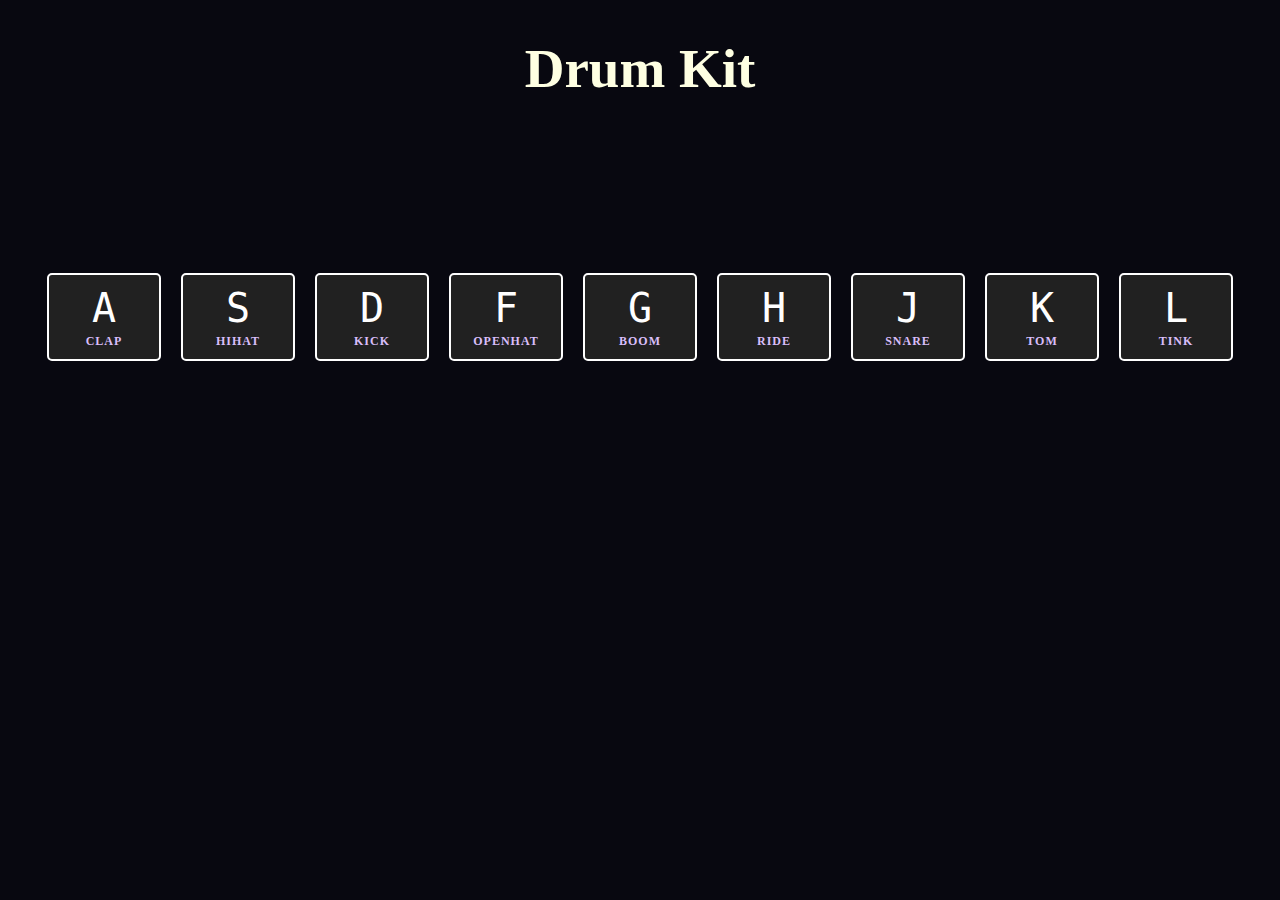
<file: #1 - Drum Kit/index.html>
<!DOCTYPE html>
<html lang="en">

<head>
  <meta charset="UTF-8">
  <title>Drum Kit</title>
  <link rel="stylesheet" href="style.css">
  <link rel="icon" href="assets/favicon.png">
</head>

<body>
  <h1 id="title">Drum Kit</h1>
  <div class="keys">
    <div data-key="65" class="A key">
      <kbd>A</kbd>
      <span class="sound">clap</span>
    </div>
    <div data-key="83" class="S key">
      <kbd>S</kbd>
      <span class="sound">hihat</span>
    </div>
    <div data-key="68" class="D key">
      <kbd>D</kbd>
      <span class="sound">kick</span>
    </div>
    <div data-key="70" class="F key">
      <kbd>F</kbd>
      <span class="sound">openhat</span>
    </div>
    <div data-key="71" class="G key">
      <kbd>G</kbd>
      <span class="sound">boom</span>
    </div>
    <div data-key="72" class="H key">
      <kbd>H</kbd>
      <span class="sound">ride</span>
    </div>
    <div data-key="74" class="J key">
      <kbd>J</kbd>
      <span class="sound">snare</span>
    </div>
    <div data-key="75" class="K key">
      <kbd>K</kbd>
      <span class="sound">tom</span>
    </div>
    <div data-key="76" class="L key">
      <kbd>L</kbd>
      <span class="sound">tink</span>
    </div>
  </div>

  <audio data-key="65" src="sounds/clap.wav"></audio>
  <audio data-key="83" src="sounds/hihat.wav"></audio>
  <audio data-key="68" src="sounds/kick.wav"></audio>
  <audio data-key="70" src="sounds/openhat.wav"></audio>
  <audio data-key="71" src="sounds/boom.wav"></audio>
  <audio data-key="72" src="sounds/ride.wav"></audio>
  <audio data-key="74" src="sounds/snare.wav"></audio>
  <audio data-key="75" src="sounds/tom.wav"></audio>
  <audio data-key="76" src="sounds/tink.wav"></audio>

  <script src="script.js"></script>
</body>
</html>
</file>
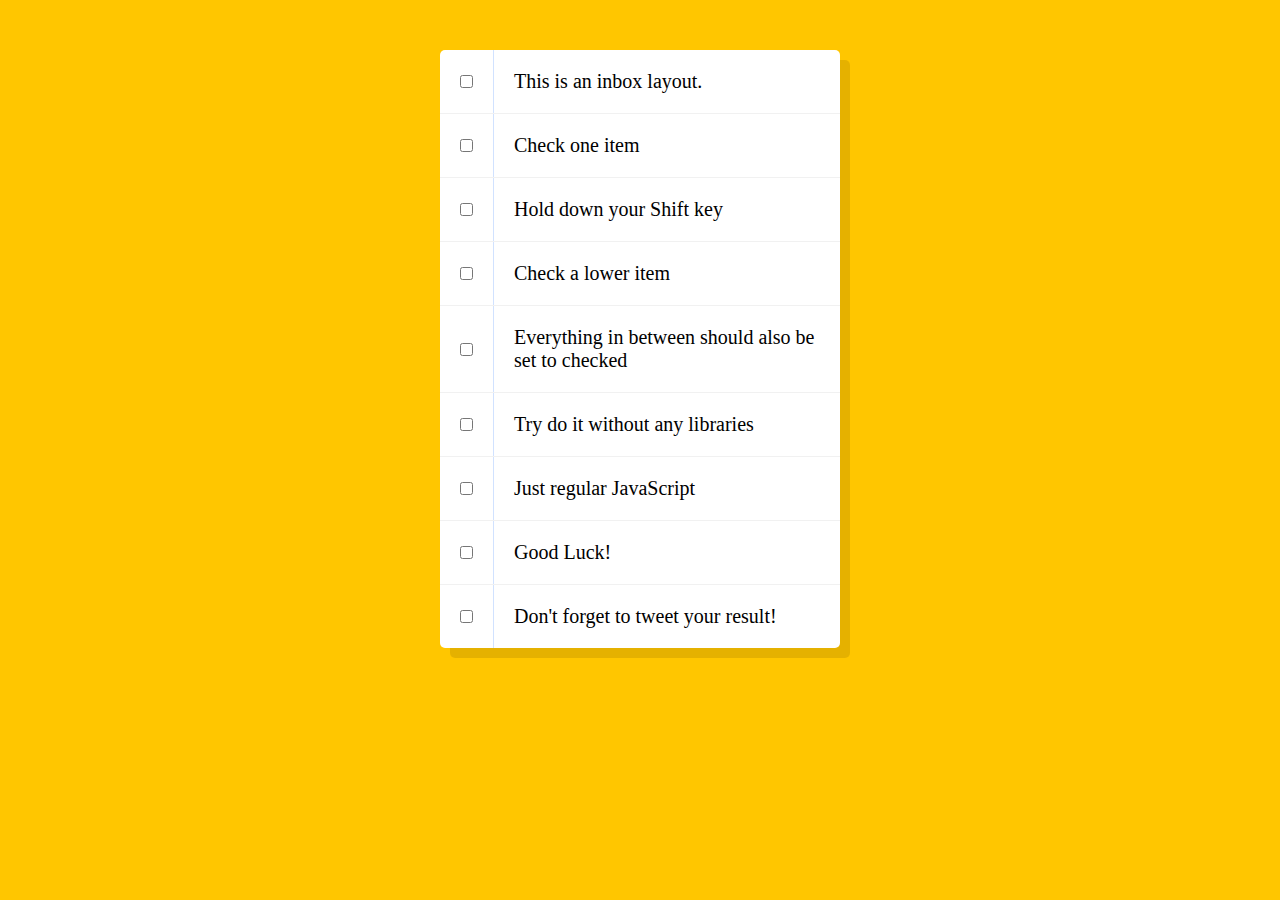
<file: #10 - Hold Shift and Check Checkboxes/index.html>
<!DOCTYPE html>
<html lang="en">
<head>
  <meta charset="UTF-8">
  <title>Hold Shift to Check Multiple Checkboxes</title>
  <link rel="stylesheet" href="style.css">
</head>
<body>
  <div class="inbox">
    <div class="item">
      <input type="checkbox">
      <p>This is an inbox layout.</p>
    </div>
    <div class="item">
      <input type="checkbox">
      <p>Check one item</p>
    </div>
    <div class="item">
      <input type="checkbox">
      <p>Hold down your Shift key</p>
    </div>
    <div class="item">
      <input type="checkbox">
      <p>Check a lower item</p>
    </div>
    <div class="item">
      <input type="checkbox">
      <p>Everything in between should also be set to checked</p>
    </div>
    <div class="item">
      <input type="checkbox">
      <p>Try do it without any libraries</p>
    </div>
    <div class="item">
      <input type="checkbox">
      <p>Just regular JavaScript</p>
    </div>
    <div class="item">
      <input type="checkbox">
      <p>Good Luck!</p>
    </div>
    <div class="item">
      <input type="checkbox">
      <p>Don't forget to tweet your result!</p>
    </div>
  </div>

  <script src="script.js"></script>
</body>
</html>
</file>
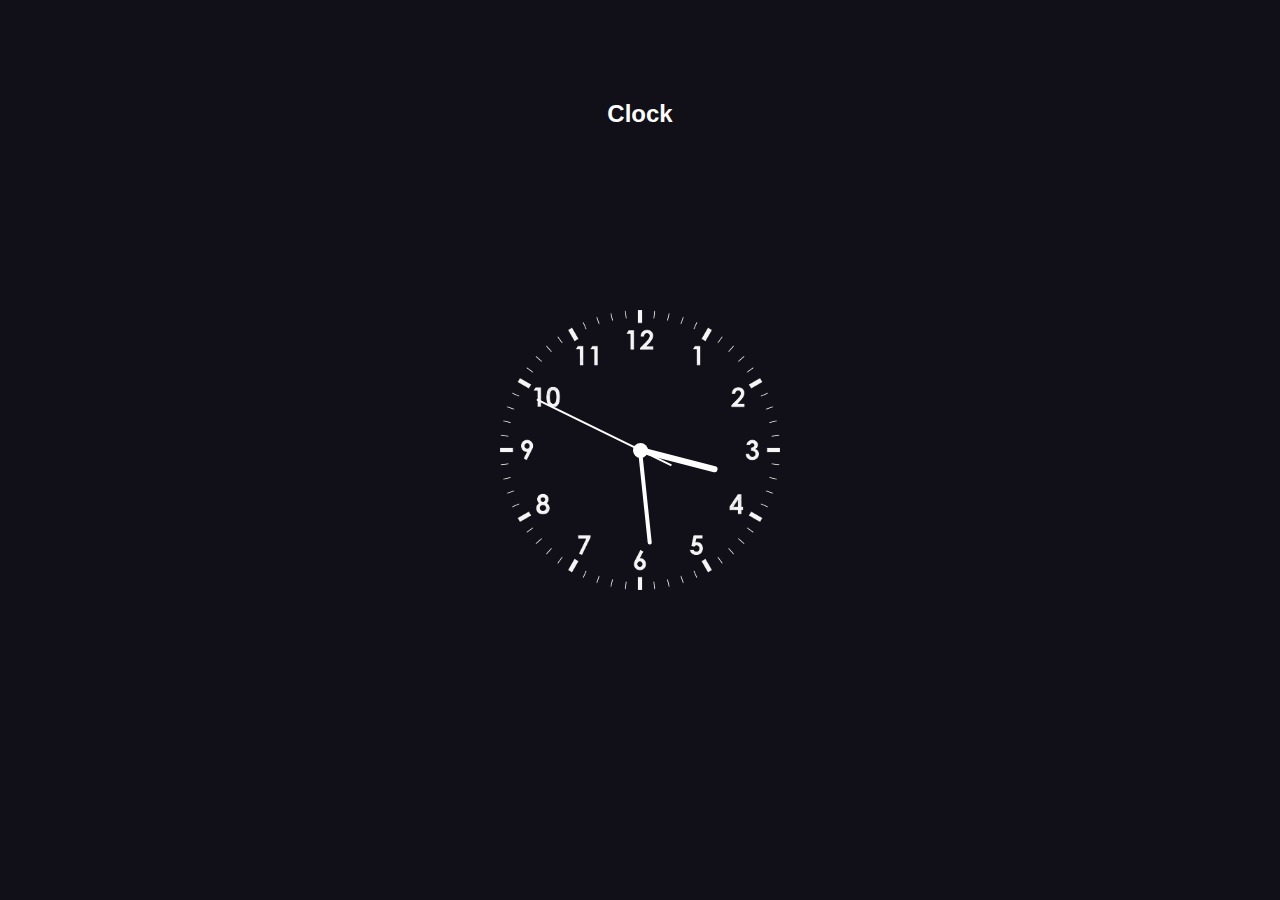
<file: #2 - Clock/index.html>
<!DOCTYPE html>
<html lang="en">

<head>
  <meta charset="UTF-8" />
  <meta http-equiv="X-UA-Compatible" content="IE=edge" />
  <meta name="viewport" content="width=device-width, initial-scale=1.0" />
  <title>Clock</title>
  <link rel="stylesheet" href="style.css" />
  <link rel="icon" href="assets/favicon.png">
</head>

<body>
  <h2 class="heading">
    Clock
  </h2>
  <div class="clock">
    <div class="hour">
      <div class="hr" id="hr"></div>
    </div>
    <div class="min">
      <div class="mn" id="mn"></div>
    </div>
    <div class="sec">
      <div class="sc" id="sc"></div>
    </div>
  </div>

  <script src="script.js"></script>
</body>
</html>
</file>
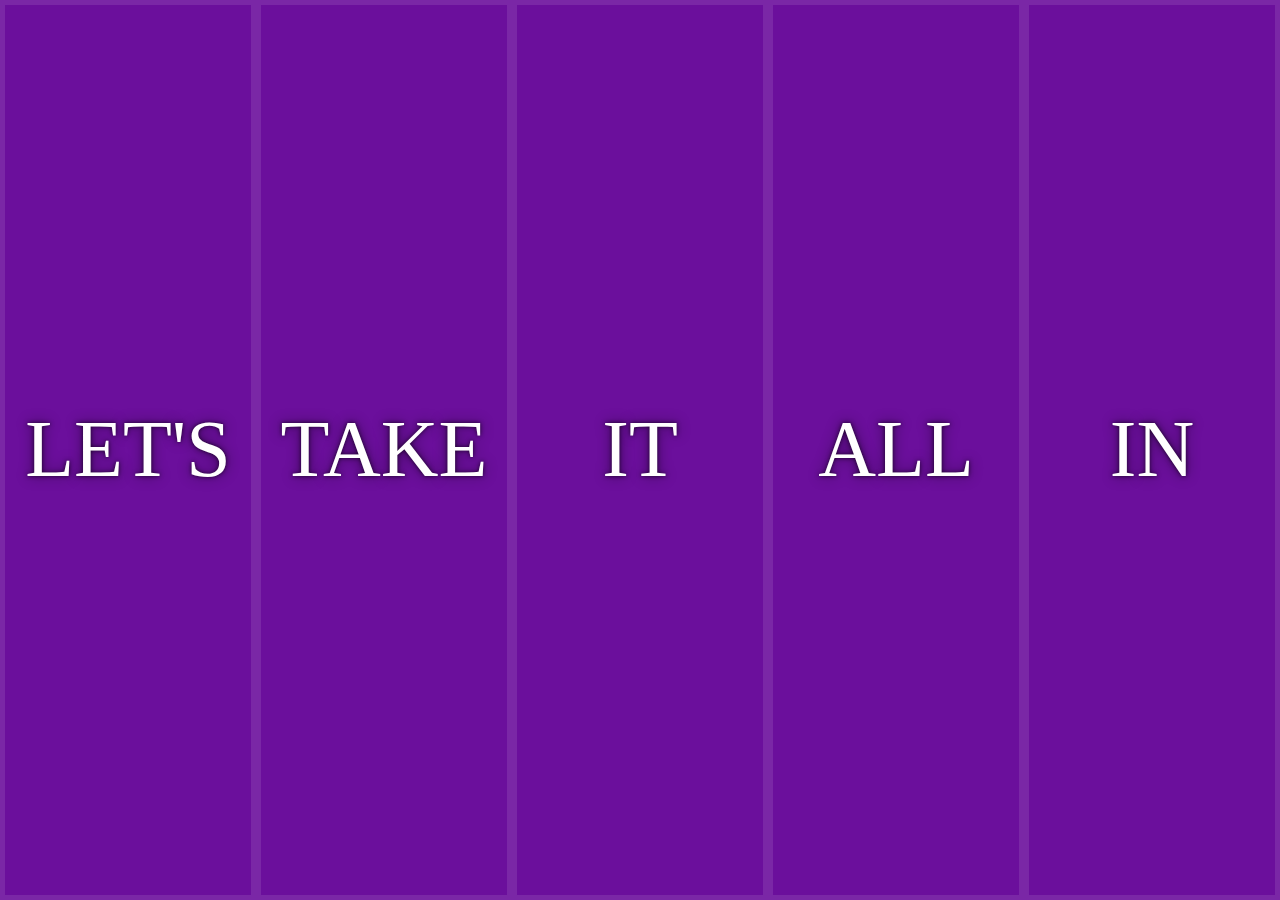
<file: #5 - Flex Panel Gallery/index.html>
<!DOCTYPE html>
<html lang="en">
<head>
  <meta charset="UTF-8">
  <title>Flex Panels</title>
  <link rel="stylesheet" href="style.css">
</head>
<body>
  <div class="panels">
    <div class="panel panel1">
      <p>Hey</p>
      <p>Let's</p>
      <p>Dance</p>
    </div>
    <div class="panel panel2">
      <p>Give</p>
      <p>Take</p>
      <p>Receive</p>
    </div>
    <div class="panel panel3">
      <p>Experience</p>
      <p>It</p>
      <p>Today</p>
    </div>
    <div class="panel panel4">
      <p>Give</p>
      <p>All</p>
      <p>You can</p>
    </div>
    <div class="panel panel5">
      <p>Life</p>
      <p>In</p>
      <p>Motion</p>
    </div>
  </div>

  <script src="script.js"></script>
</body>
</html>
</file>
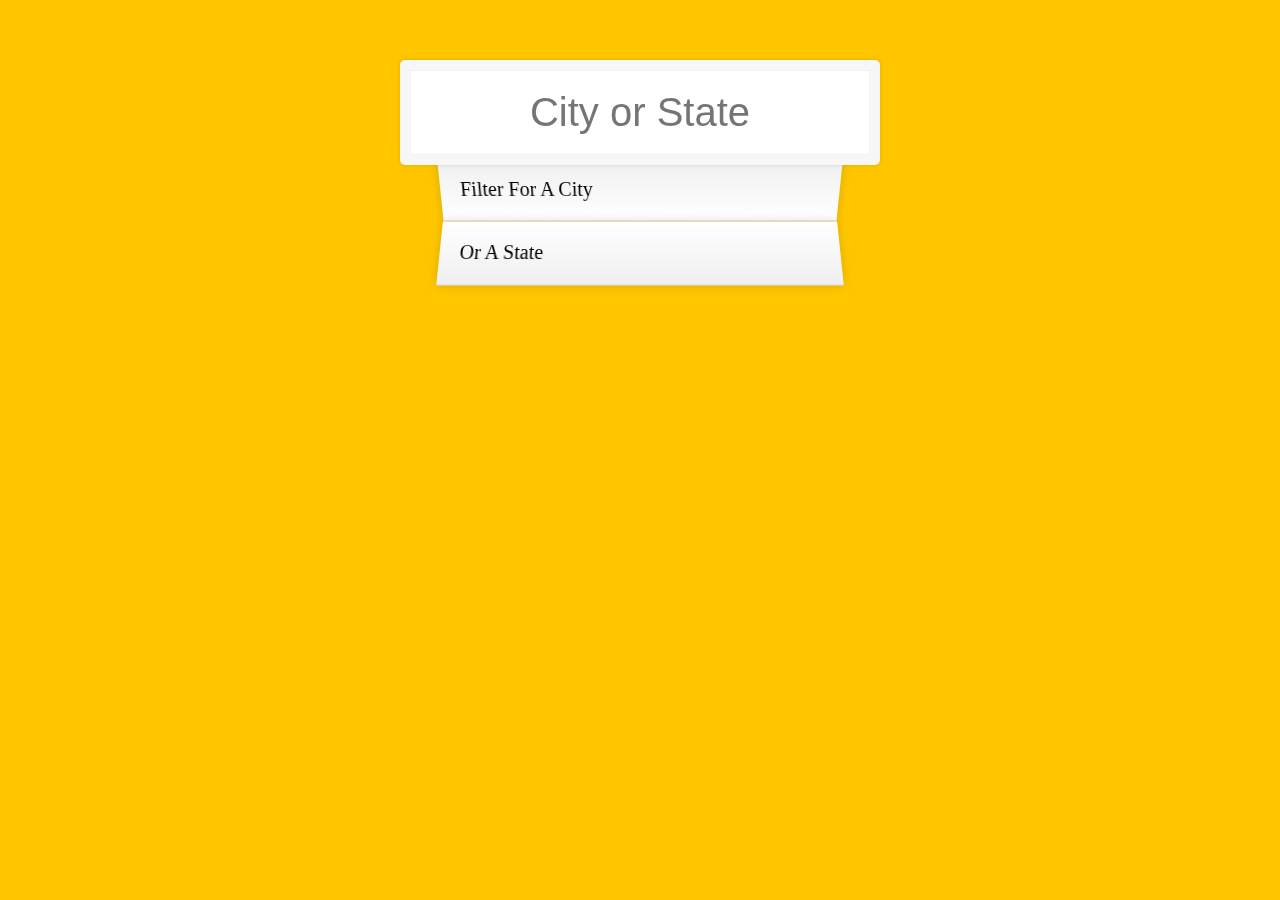
<file: #6 - Type Ahead/index.html>
<!DOCTYPE html>
<html lang="en">

<head>
  <meta charset="UTF-8">
  <title>Type Ahead</title>
  <link rel="stylesheet" href="style.css">
</head>

<body>
  <form class="search-form">
    <input type="text" class="search" placeholder="City or State">
    <ul class="suggestions">
      <li>Filter for a city</li>
      <li>or a state</li>
    </ul>
  </form>
  <script src="script.js"></script>
</body>

</html>
</file>
<file: #1 - Drum Kit/style.css>
body, html {
  font-family: 'sans';
  font-size: 10px;
  background: #080810;
  user-select: none;
}

#title {
  font-size: 5.5rem;
  color: #FEFFE2;
  font-family: "Arvo", cursive;
  text-align: center;
} 

.keys {
  display: flex;
  flex: 1;
  min-height: 40vh;
  align-items: center;
  justify-content: center;
}

.key {
  border: 2px solid white;
  border-radius: .5rem;
  margin: 1rem;
  font-size: 1.5rem;
  padding: 1rem .5rem;
  transition: all .07s ease;
  width: 10rem;
  text-align: center;
  color: white;
  background-color: #212121;
}

.playing {
  transform: scale(1.1);
  border-color: #d4b8f6;
  box-shadow: 0 0 1rem #d4b8f6;
}

kbd {
  display: block;
  font-size: 4rem;
  cursor: pointer;
}

.sound {
  font-size: 1.2rem;
  font-weight: 700;
  text-transform: uppercase;
  letter-spacing: .1rem;
  color: #d9befa;
  font-family: "Arvo", cursive;
}
</file>
<file: #10 - Hold Shift and Check Checkboxes/style.css>
html {
    font-family: sans-serif;
    background: #ffc600;
  }

  .inbox {
    max-width: 400px;
    margin: 50px auto;
    background: white;
    border-radius: 5px;
    box-shadow: 10px 10px 0 rgba(0,0,0,0.1);
  }

  .item {
    display: flex;
    align-items: center;
    border-bottom: 1px solid #F1F1F1;
  }

  .item:last-child {
    border-bottom: 0;
  }


  input:checked + p {
    background: #F9F9F9;
    text-decoration: line-through;
  }

  input[type="checkbox"] {
    margin: 20px;
  }

  p {
    margin: 0;
    padding: 20px;
    transition: background 0.2s;
    flex: 1;
    font-family: 'helvetica neue';
    font-size: 20px;
    font-weight: 200;
    border-left: 1px solid #D1E2FF;
  }
</file>
<file: #2 - Clock/style.css>
* {
  margin: 0;
  padding: 0;
  box-sizing: border-box;
}

body {
  display: flex;
  justify-content: center;
  align-items: center;
  min-height: 100vh;
  background: #111019;
  font-family: "Avro", sans-serif;
}

.heading {
  color: white;
  text-align: center;
  position: absolute;
  left: 0;
  right: 0;
  top: 0;
  padding: 100px;
  line-height: 3vh;
}

.clock {
  width: 350px;
  height: 350px;
  display: flex;
  justify-content: center;
  align-items: center;
  background: url(assets/clock.png);
  background-size: cover;
}

.clock:before {
  content: "";
  position: absolute;
  width: 15px;
  height: 15px;
  background: #fff;
  border-radius: 50%;
  z-index: 10000;
}

.clock .hour,
.clock .min,
.clock .sec {
  position: absolute;
}

.clock .hour,
.hr {
  width: 160px;
  height: 160px;
}

.clock .min,
.mn {
  width: 190px;
  height: 190px;
}

.clock .sec,
.sc {
  width: 230px;
  height: 230px;
}

.hr,
.mn,
.sc {
  display: flex;
  justify-content: center;
  position: absolute;
  border-radius: 50%;
}

.hr:before {
  content: "";
  position: absolute;
  width: 6px;
  height: 80px;
  background: #ffffff;
  z-index: 10;
  border-radius: 6px 6px 0 0;
}

.mn:before {
  content: "";
  position: absolute;
  width: 4px;
  height: 90px;
  background: #fff;
  z-index: 11;
  border-radius: 6px 6px 0 0;
}

.sc:before {
  content: "";
  position: absolute;
  width: 2px;
  height: 150px;
  background: #ffffff;
  z-index: 12;
  border-radius: 6px 6px 0 0;
}
</file>
<file: #5 - Flex Panel Gallery/style.css>
html {
    box-sizing: border-box;
    background: #ffc600;
    font-family: 'helvetica neue';
    font-size: 20px;
    font-weight: 200;
    cursor: pointer;
  }

  body {
    margin: 0;
  }

  *, *:before, *:after {
    box-sizing: inherit;
  }

  .panels {
    min-height: 100vh;
    overflow: hidden;
    display: flex;
  }

  .panel {
    background: #6B0F9C;
    box-shadow: inset 0 0 0 5px rgba(255,255,255,0.1);
    color: white;
    text-align: center;
    align-items: center;
    /* Safari transitionend event.propertyName === flex */
    /* Chrome + FF transitionend event.propertyName === flex-grow */
    transition:
      font-size 0.7s cubic-bezier(0.61,-0.19, 0.7,-0.11),
      flex 0.7s cubic-bezier(0.61,-0.19, 0.7,-0.11),
      background 0.2s;
    font-size: 20px;
    background-size: cover;
    background-position: center;
    flex: 1;
    justify-content: center;
    display: flex;
    flex-direction: column;
  }

  .panel1 { background-image:url(https://source.unsplash.com/gYl-UtwNg_I/1500x1500); }
  .panel2 { background-image:url(https://source.unsplash.com/rFKUFzjPYiQ/1500x1500); }
  .panel3 { background-image:url(https://images.unsplash.com/photo-1465188162913-8fb5709d6d57?ixlib=rb-0.3.5&q=80&fm=jpg&crop=faces&cs=tinysrgb&w=1500&h=1500&fit=crop&s=967e8a713a4e395260793fc8c802901d); }
  .panel4 { background-image:url(https://source.unsplash.com/ITjiVXcwVng/1500x1500); }
  .panel5 { background-image:url(https://source.unsplash.com/3MNzGlQM7qs/1500x1500); }

  /* Flex Items */
  .panel > * {
    margin: 0;
    width: 100%;
    transition: transform 0.5s;
    flex: 1 0 auto;
    display: flex;
    justify-content: center;
    align-items: center;
  }

  .panel > *:first-child { transform: translateY(-100%); }
  .panel.open-active > *:first-child { transform: translateY(0); }
  .panel > *:last-child { transform: translateY(100%); }
  .panel.open-active > *:last-child { transform: translateY(0); }

  .panel p {
    text-transform: uppercase;
    font-family: 'Amatic SC', cursive;
    text-shadow: 0 0 4px rgba(0, 0, 0, 0.72), 0 0 14px rgba(0, 0, 0, 0.45);
    font-size: 2em;
  }

  .panel p:nth-child(2) {
    font-size: 4em;
  }

  .panel.open {
    flex: 5;
    font-size: 40px;
  }

  @media only screen and (max-width: 600px) {
    .panel p {
      font-size: 1em;
    }
  }
</file>
<file: #6 - Type Ahead/style.css>
html {
  box-sizing: border-box;
  background: #ffc600;
  font-family: 'helvetica neue';
  font-size: 20px;
  font-weight: 200;
}

*, *:before, *:after {
  box-sizing: inherit;
}

input {
  width: 100%;
  padding: 20px;
}

.search-form {
  max-width: 400px;
  margin: 50px auto;
}

input.search {
  margin: 0;
  text-align: center;
  outline: 0;
  border: 10px solid #F7F7F7;
  width: 120%;
  left: -10%;
  position: relative;
  top: 10px;
  z-index: 2;
  border-radius: 5px;
  font-size: 40px;
  box-shadow: 0 0 5px rgba(0, 0, 0, 0.12), inset 0 0 2px rgba(0, 0, 0, 0.19);
}

.suggestions {
  margin: 0;
  padding: 0;
  position: relative;
  /*perspective: 20px;*/
}

.suggestions li {
  background: white;
  list-style: none;
  border-bottom: 1px solid #D8D8D8;
  box-shadow: 0 0 10px rgba(0, 0, 0, 0.14);
  margin: 0;
  padding: 20px;
  transition: background 0.2s;
  display: flex;
  justify-content: space-between;
  text-transform: capitalize;
}

.suggestions li:nth-child(even) {
  transform: perspective(100px) rotateX(3deg) translateY(2px) scale(1.001);
  background: linear-gradient(to bottom,  #ffffff 0%,#EFEFEF 100%);
}

.suggestions li:nth-child(odd) {
  transform: perspective(100px) rotateX(-3deg) translateY(3px);
  background: linear-gradient(to top,  #ffffff 0%,#EFEFEF 100%);
}

span.population {
  font-size: 15px;
}

.hl {
  background: #ffc600;
}
</file>
